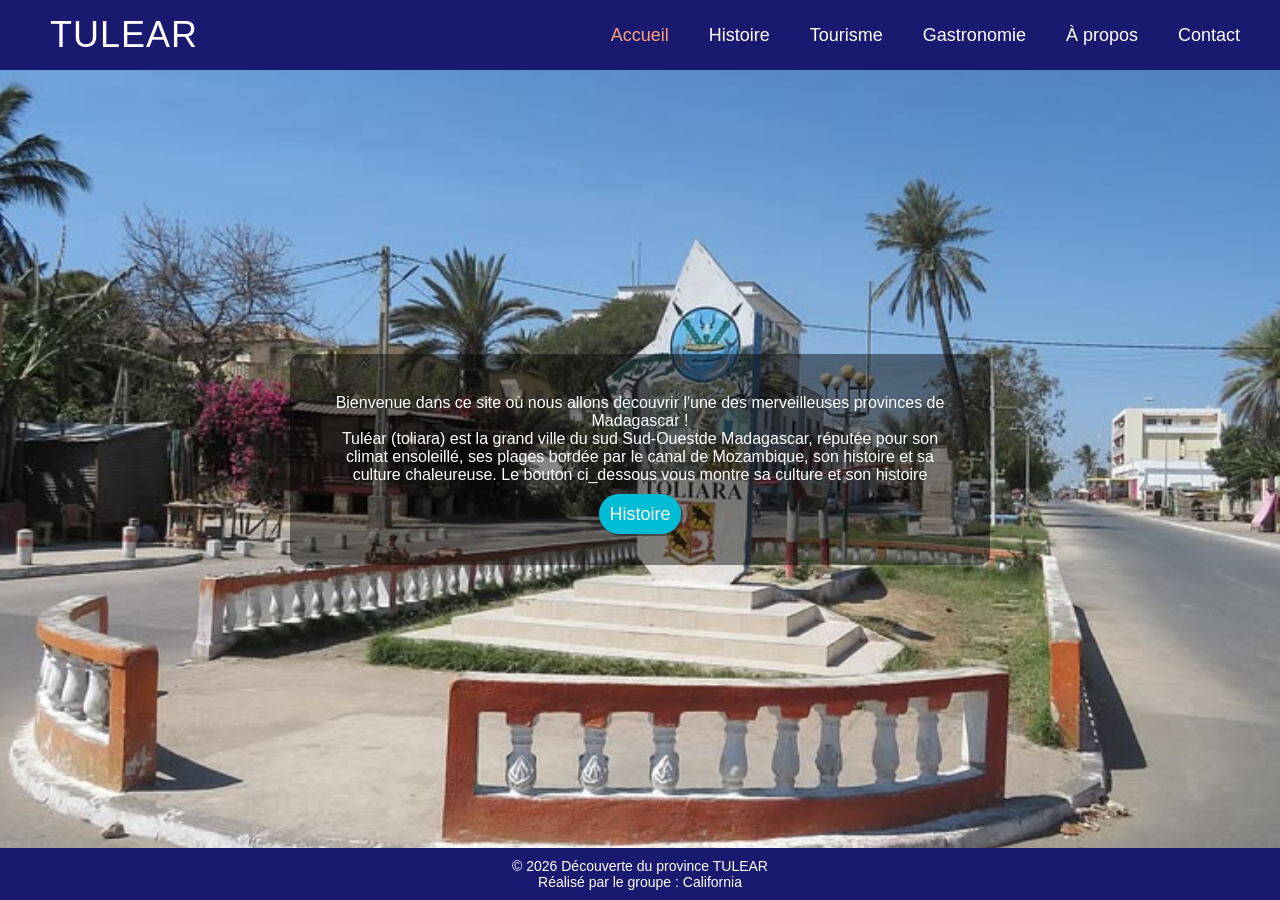
<file: index.html>
<!DOCTYPE html>
<html lang="fr">

    <head>
        <title>Région</title>
        <meta charset="UTF-8">
        <meta name="viewport" content="width=device-width, initial-scale=1.0">
        <link rel="stylesheet" href="https://cdnjs.cloudflare.com/ajax/libs/font-awesome/6.4.0/css/all.min.css">
        <link rel="stylesheet" href="css/style.css">
    </head>

    <body>

        <header>

            <h1>TULEAR</h1>

            <div class="nav-bar">
                <input type="checkbox" id="menu">
                <label for="menu" id="menu-icon"><i class="fa-solid fa-bars"></i></label>
                <nav>
                    <ul>
                        <li><a href="#" class="page-actu">Accueil</a></li>
                        <li><a href="pages/histoir.html">Histoire</a></li>
                        <li><a href="pages/tourism.html">Tourisme</a></li>
                        <li><a href="pages/gastronomie.html">Gastronomie</a></li>
                        <li><a href="pages/about.html">À propos</a></li>
                        <li><a href="pages/contact.html">Contact</a></li>
                    </ul>
                </nav>
            </div>      

        </header>
        
        <main class="acceuil">

            <div class="contenair-acc">
                <p>Bienvenue dans ce site où nous allons découvrir l'une des merveilleuses provinces de Madagascar !</p>
                <p class="p1">
                    Tuléar (toliara) est la grand ville du sud Sud-Ouestde Madagascar, réputée pour son climat ensoleillé, ses plages bordée par le 
                    canal de Mozambique, son histoire et sa culture chaleureuse. Le bouton ci_dessous vous montre sa culture et son histoire
                </p>
                <a href="pages/histoir.html" class="btn-global">Histoire</a>
            </div>

        </main>

        <footer>
            <p>© 2026 Découverte du province TULEAR</p>
            <p>Réalisé par le groupe : California</p>
        </footer>

    </body>

</html>
</file>
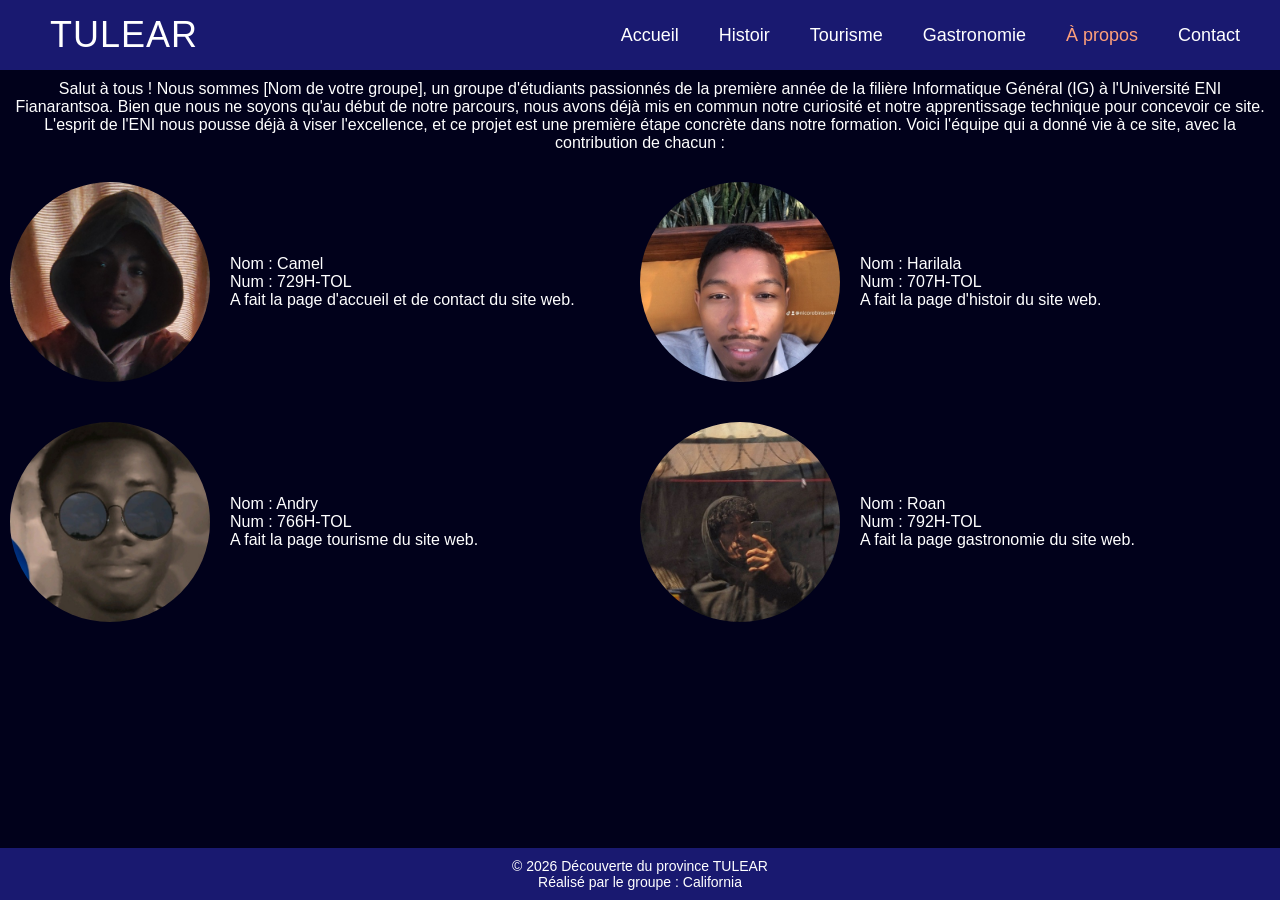
<file: pages/about.html>
<!DOCTYPE html>
<html lang="fr">

    <head>
        <title>Région</title>
        <meta charset="UTF-8">
        <meta name="viewport" content="width=device-width, initial-scale=1.0">
        <link rel="stylesheet" href="https://cdnjs.cloudflare.com/ajax/libs/font-awesome/6.4.0/css/all.min.css">
        <link rel="stylesheet" href="../css/style.css">
    </head>

    <body>

        <header>

            <h1>TULEAR</h1>

            <div class="nav-bar">
                <input type="checkbox" id="menu">
                <label for="menu" id="menu-icon"><i class="fa-solid fa-bars"></i></label>

                <nav>
                    <ul>
                        <li><a href="../index.html">Accueil</a></li>
                        <li><a href="histoir.html">Histoir</a></li>
                        <li><a href="tourism.html">Tourisme</a></li>
                        <li><a href="gastronomie.html">Gastronomie</a></li>
                        <li><a href="#" class="page-actu">À propos</a></li>
                        <li><a href="contact.html">Contact</a></li>
                    </ul>
                </nav>
            </div>      

        </header>

        <main class="about">
            <div class="contenair-abo">
                <div class="content">
                    <p>
                        Salut à tous ! Nous sommes [Nom de votre groupe], un groupe d'étudiants passionnés de la première année de la filière Informatique Général (IG) à l'Université ENI Fianarantsoa.
                         Bien que nous ne soyons qu'au début de notre parcours, nous avons déjà mis en commun notre curiosité et notre apprentissage technique pour concevoir ce site.
                    </p>

                    <p>
                        L'esprit de l'ENI nous pousse déjà à viser l'excellence, et ce projet est une première étape concrète dans notre formation.
                         Voici l'équipe qui a donné vie à ce site, avec la contribution de chacun :
                    </p>
                </div>
                
                <div class="ranger-abo">			
	                <div class="box">
		                <img src="../img/membre1.jpg" alt="membre 1">
		                <div class="right">
			                <p>Nom : Camel</p>
                            <P>Num : 729H-TOL</P>
			                <p> A fait la page d'accueil et de contact du site web. </p>
		                </div>	
	                </div>	
	                		
	                <div class="box">
		                <img src="../img/membre2.jpg" alt="membre 2">
		                <div class="right">
			                <p>Nom : Harilala</p>
                            <P>Num : 707H-TOL</P>
			                <p> A fait la page d'histoir du site web. </p>
		                </div>
	                </div>
                </div>
                
                <div class="ranger-abo">			
	                <div class="box">
		                <img src="../img/membre3.jpg" alt="membre 4">
		                <div class="right">
			                <p>Nom : Andry </p>
                            <P>Num : 766H-TOL</P>
			                <p> A fait la page tourisme du site web. </p>
		                </div>
	                </div>
	                				
	                <div class="box">
		                <img src="../img/membre4.jpg" alt="membre 4">
		                <div class="right">
			                <p>Nom : Roan </p>
                            <P>Num : 792H-TOL</P>
			                <p> A fait la page gastronomie du site web. </p>
		                </div>
	                </div>	
                </div>
            </div>
        </main>

        <footer>
            <p>© 2026 Découverte du province TULEAR</p>
            <p>Réalisé par le groupe : California</p>
        </footer>

    </body>

</html>
</file>
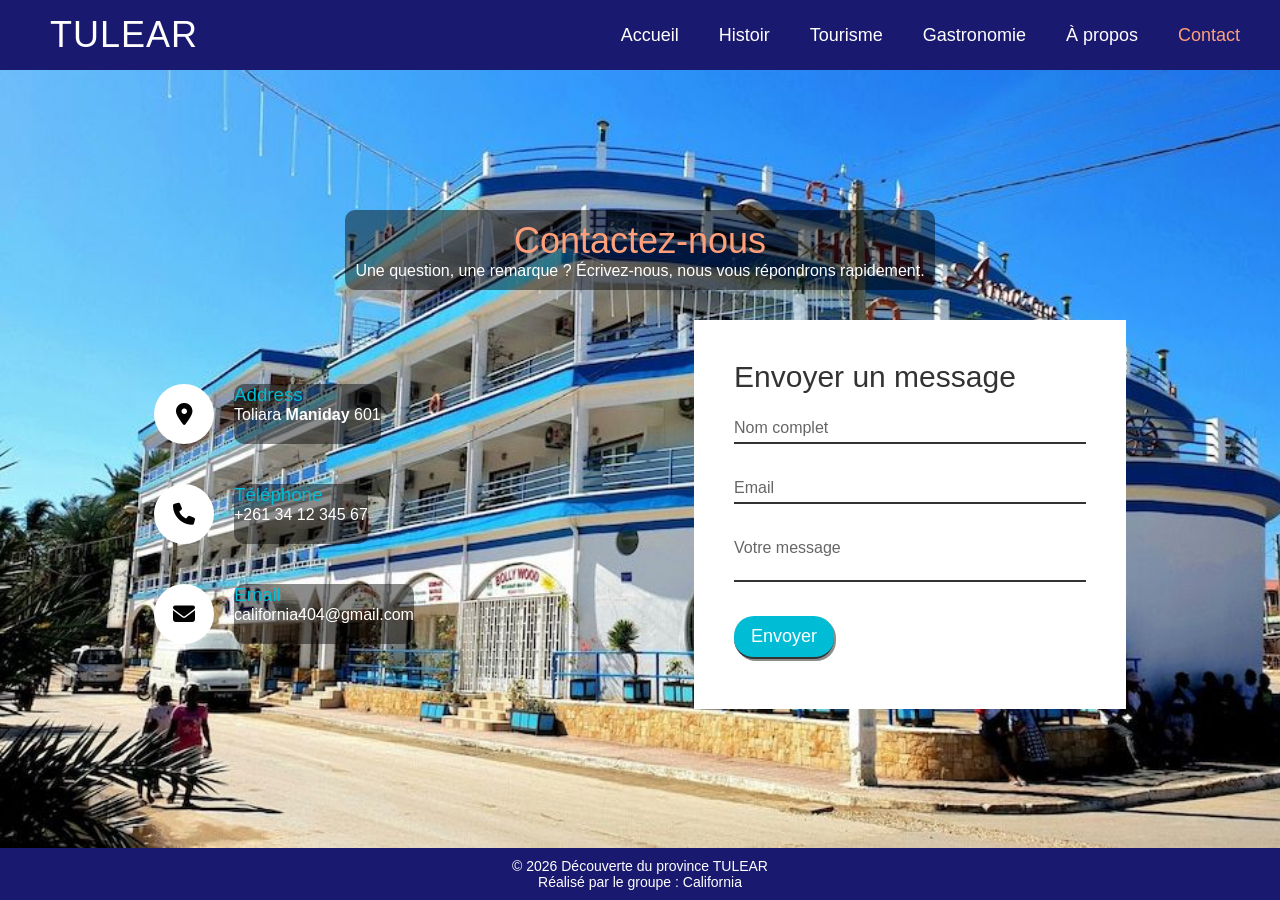
<file: pages/contact.html>
<!DOCTYPE html>
<html lang="fr">

    <head>
        <title>Région</title>
        <meta charset="UTF-8">
        <meta name="viewport" content="width=device-width, initial-scale=1-0">
        <link rel="stylesheet" href="https://cdnjs.cloudflare.com/ajax/libs/font-awesome/6.4.0/css/all.min.css">
        <link rel="stylesheet" href="../css/style.css">
    </head>

    <body>

        <header>

            <h1>TULEAR</h1>

            <div class="nav-bar">
                <input type="checkbox" id="menu">
                <label for="menu" id="menu-icon"><i class="fa-solid fa-bars"></i></label>

                <nav>
                    <ul>
                        <li><a href="../index.html">Accueil</a></li>
                        <li><a href="histoir.html">Histoir</a></li>
                        <li><a href="tourism.html">Tourisme</a></li>
                        <li><a href="gastronomie.html">Gastronomie</a></li>
                        <li><a href="about.html">À propos</a></li>
                        <li><a href="#" class="page-actu">Contact</a></li>
                    </ul>
                </nav>
            </div>      

        </header>
        
        <main class="contact">
            <div class="content">
                <h2>Contactez-nous</h2>
                <p>Une question, une remarque ? Écrivez-nous, nous vous répondrons rapidement.</p>
            </div>

            <div class="contenair-con">
                <div class="contactInfo">
                    <div class="box">
                        <div class="icon"><i class="fa-solid fa-location-dot"></i></div>
                        <div class="text">
                            <h3>Address</h3>
                            <p>Toliara <b>Maniday</b> 601</p>
                        </div>
                    </div>

                    <div class="box">
                        <div class="icon"><i class="fa-solid fa-phone"></i></div>
                        <div class="text">
                            <h3>Téléphone</h3>
                            <p>+261 34 12 345 67</p>
                        </div>
                    </div>

                    <div class="box">
                        <div class="icon"><i class="fa-solid fa-envelope"></i></div>
                        <div class="text">
                            <h3>Email</h3>
                            <p>california404@gmail.com</p>
                        </div>
                    </div>
                </div>

                <div class="contactForm">
                    <form action="">
                        <h2>Envoyer un message</h2>
                        <div class="inputBox">
                            <input type="text" name="FullName" required>
                            <span>Nom complet</span>
                        </div>

                        <div class="inputBox">
                            <input type="email" name="Email" required>
                            <span>Email</span>
                        </div>

                        <div class="inputBox">
                            <textarea name="TypeMessage" id="TypeMessage" required></textarea>
                            <span>Votre message</span>
                        </div>

                        <div class="inputBox">
                            <input type="submit" value="Envoyer" class="btn-global">
                        </div>
                    </form>
                </div>
            </div>  
        </main>

        <footer>
            <p>© 2026 Découverte du province TULEAR</p>
            <p>Réalisé par le groupe : California</p>
        </footer>

    </body>

</html>
</file>
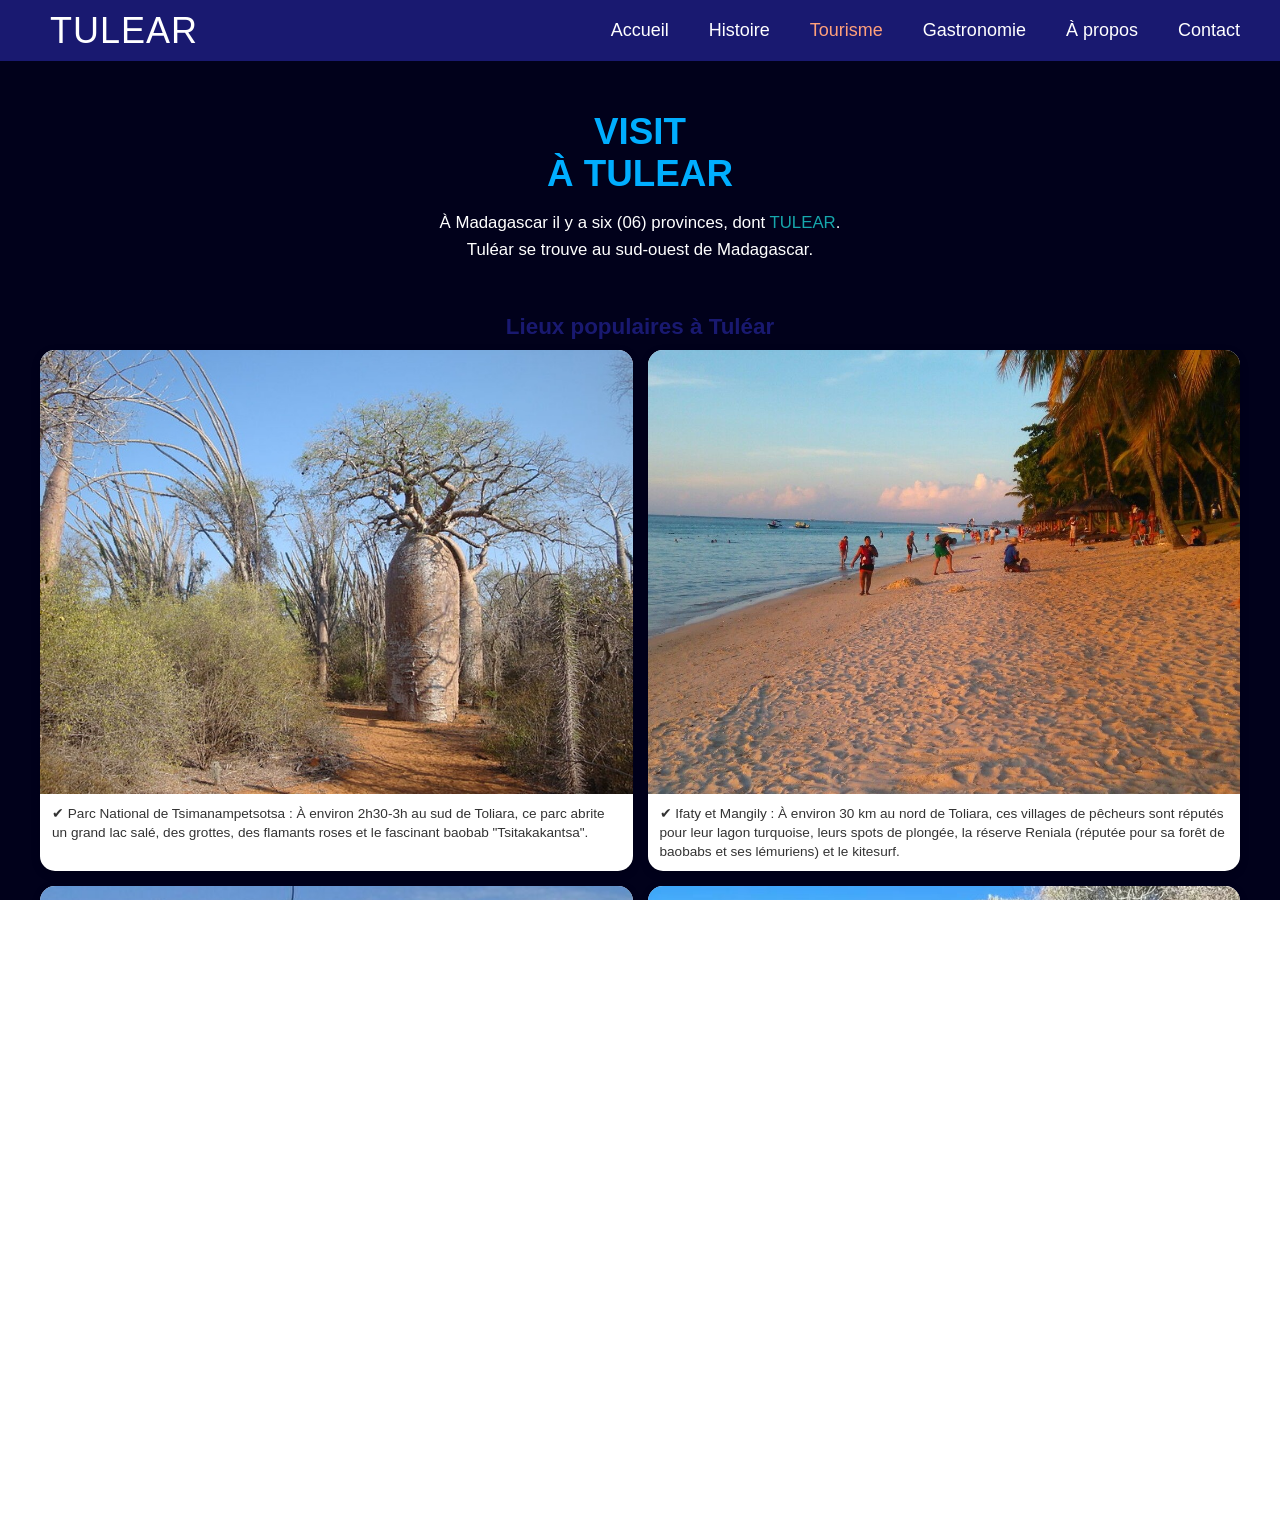
<file: pages/tourism.html>
<!DOCTYPE html>
<html lang="fr">

    <head>
        <title>Région - Tourisme</title>
        <meta charset="UTF-8">
        <meta name="viewport" content="width=device-width, initial-scale=1.0">
        <link rel="stylesheet" href="https://cdnjs.cloudflare.com/ajax/libs/font-awesome/6.4.0/css/all.min.css">
        <link rel="stylesheet" href="../css/style.css">
    </head>

    <body>
        <header>

            <h1>TULEAR</h1>

            <div class="nav-bar">
                <input type="checkbox" id="menu">
                <label for="menu" id="menu-icon"><i class="fa-solid fa-bars"></i></label>

                <nav>
                    <ul>
                        <li><a href="../index.html">Accueil</a></li>
                        <li><a href="histoir.html">Histoire</a></li>
                        <li><a href="#" class="page-actu">Tourisme</a></li>
                        <li><a href="gastronomie.html">Gastronomie</a></li>
                        <li><a href="about.html">À propos</a></li>
                        <li><a href="contact.html">Contact</a></li>
                    </ul>
                </nav>
            </div>

        </header>

        <main class="tourism">
            <div class="debut">
                <h2>VISIT <br> À TULEAR</h2>
                <p class="VISIT">À Madagascar il y a six (06)
                    provinces, dont <span style="color: rgb(22, 167, 172);">TULEAR</span>. <br>
                    Tuléar se trouve au sud-ouest de Madagascar.</p>
            </div>

            <section class="SCT-tou">
                <div class="contenair-tou">
                    <h3>Lieux populaires à Tuléar</h3>

                    <div class="image">

                        <div class="box">
                            <img src="../img/tourism/img3.jpeg" alt="Tsitakakantsa" class="images">
                            <p class="para">✔ Parc National de Tsimanampetsotsa : À environ 2h30-3h au sud de Toliara, 
                                ce parc abrite un grand lac salé, des grottes, 
                                des flamants roses et le fascinant baobab "Tsitakakantsa".
                            </p>
                        </div>

                        <div class="box">
                            <img src="../img/tourism/img0.jpg" alt="Mangily" class="images">
                            <p class="para">✔ Ifaty et Mangily : À environ 30 km au nord de Toliara,
                                 ces villages de pêcheurs sont réputés pour leur lagon turquoise, leurs spots de plongée,
                                 la réserve Reniala (réputée pour sa forêt de baobabs et ses lémuriens) et le kitesurf.
                            </p>
                        </div>

                        <div class="box">
                            <img src="../img/tourism/img5.jpeg" alt="Anakao" class="images">
                            <p class="para">✔ Anakao : Un village de pêcheurs Vezo authentique situé au sud de Tuléar, 
                                accessible en bateau rapide (comme avec Anakao Express). Le site est mondialement connu pour ses eaux cristallines, sa tranquillité et la proximité de l'île de Nosy Ve, 
                                sanctuaire des Phaétons à queue rouge.
                            </p>
                        </div>

                        <div class="box">
                            <img src="../img/tourism/img6.jpeg" alt="Tuléar" class="images">
                            <p class="para">✔ La Grotte de Sarodrano est l'une des attractions naturelles les plus célèbres de la région de Toliara. 
                                Située à environ 15 kilomètres au sud de la ville, sur la route menant à Saint-Augustin, 
                                elle abrite une piscine naturelle d'eau douce souterraine à seulement quelques mètres de la mer.
                            </p>
                        </div>

                    </div>
                </div>
            </section>

        </main>

        <footer>
            <p>© 2026 Découverte du province TULEAR</p>
            <p>Réalisé par le groupe : California</p>
        </footer>
    </body>
</html>
</file>
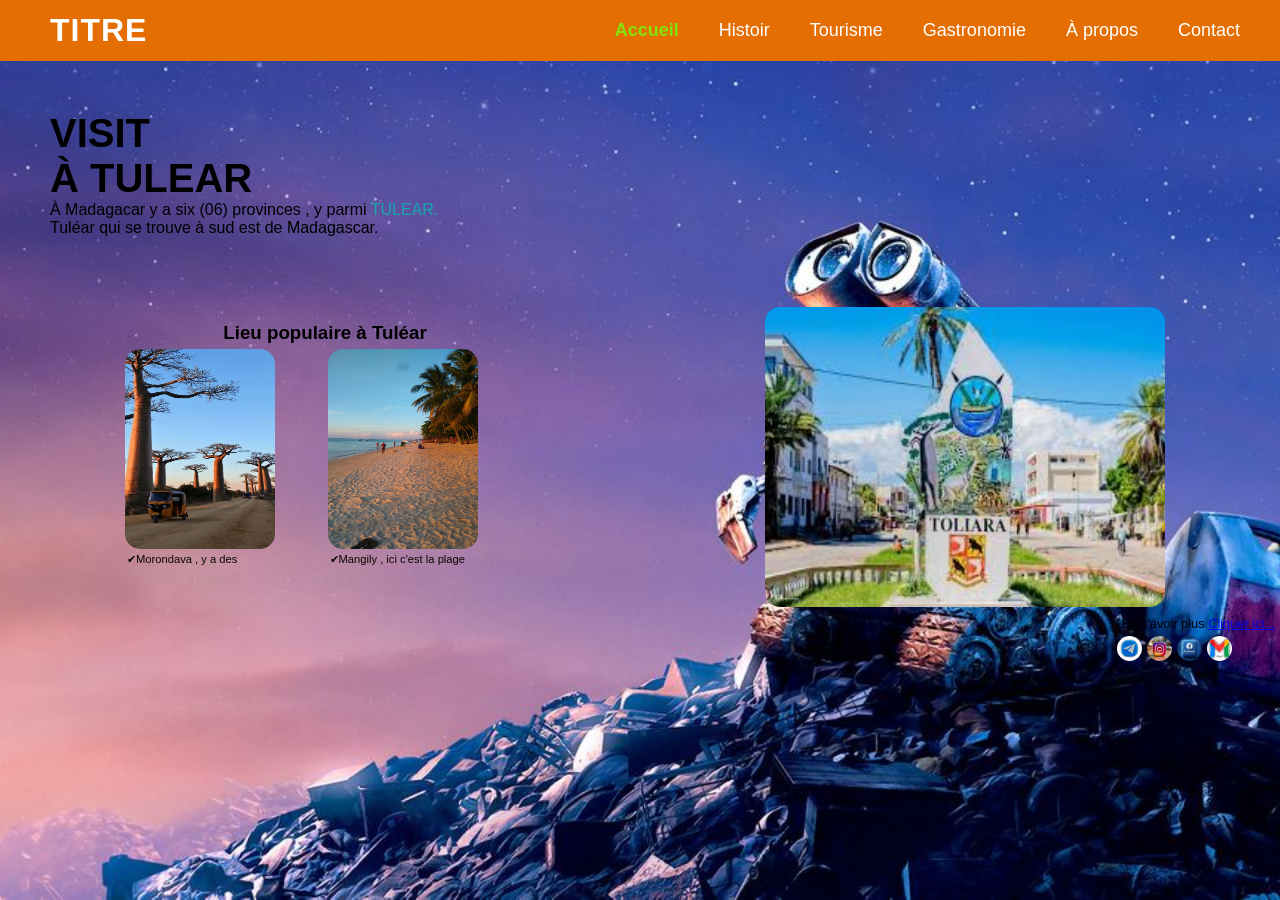
<file: pages/tourisme.html>
<!DOCTYPE html>
<html lang="en">
<head>
    <meta charset="UTF-8">
    <meta name="viewport" content="width=device-width, initial-scale=1.0">
    <title>Pages Tourisme</title>
    <link rel="stylesheet" href="./tourisme.css">
</head>
<body>
        <header>

            <h1>TITRE</h1>

            <div class="nav-bar"> 
                <input type="checkbox" id="menu">
                <label for="menu" id="menu-icon">☰</label>               
                <nav class="nav-liens" >
                    <ul>
                        <li><a href="#" class="page-actu">Accueil</a></li>
                        <li><a href="#">Histoir</a></li>
                        <li><a href="#">Tourisme</a></li>
                        <li><a href="#">Gastronomie</a></li>
                        <li><a href="#">À propos</a></li>
                        <li><a href="pages/contact.html">Contact</a></li>
                    </ul>
                </nav>                   
            </div>      

        </header>
        
        <main class="main">
            <div class="debut">
                <h2>VISIT  <br>À TULEAR   </h2>
                <P class="VISIT">À Madagacar y a six (06)
                 provinces , y parmi <span style="color: rgb(22, 167, 172);">TULEAR.</span> <br>
                 Tuléar 
                 qui se trouve à sud est de Madagascar.</P>
            </div>

            <section class="global-SCT">
                <section class="SCT">
                    <h3>Lieu populaire à Tuléar</h3>
                    <div class="image">                   
                        <div class="img">
                            <img src="./img/img3.jpg" alt="img0" width="150px" height="200px" class="images">
                            <p class="para">✔Morondava , y a des <br>beaucoup des animaux <br> chauvages commes les <br>
                                singes dit MAKI  , tortue ,...</p>
                            
                        </div>
                        <div class="img">
                            <img src="./img/img0.jpg" alt="img0" width="150px" height="200px" class="images">
                            <p class="para">✔Mangily , ici c'est la plage <br> magnifique 
                                on peut  faire de <br>picnic , pèche , foret ,....
                            </p>
                        </div>
                        <div class="img">
                            <img src="./img/img5.jpg" alt="img0" width="150px" height="200px" class="images">
                            <p class="para">✔Madiorano , ici c'est comme <br>
                                            Mangily par contre on peut <br>
                                            voir beaucoup des poisson et <br>
                                            des visiteurs,...</p>
                        </div>
                        <div class="img"> 
                            <img src="./img/img6.jpg" alt="img0" width="150px" height="200px" class="images">
                            <p class="para">✔Tuléar , voici son cartes <br>
                                entiers.</p>
                        </div>
                    </div>
                </section>

                <section class="SCT1">
                    <img src="./img/IMG.jpg" alt="" width="400px" height="300px" id="images">
                </section>
            </section>

        </main>

        <footer>
            <div>
                <p style="font-size: 0.8rem;margin: 5px;;">En  s'avoir plus <a href="#">Cliquer ici...</a></p>
                <div class="logo">
                    <img src="./img/logo3.jpg" alt="logo3" height="25px" width="25px"> 
                    <img src="./img/logo4.jpg" alt="logo4" height="25px" width="25px">
                    <img src="./img/logo5.jpg" alt="logo5" height="25px" width="25px">
                    <img src="./img/logo6.jpg" alt="logo6" height="25px" width="25px">
                </div>

            </div>
        </footer>
</body>
</html>
</file>
<file: css/style.css>
:root{
    /* couleur principal du site */
    --couleur-principale: #191970;
    --couleur-primaire: #ffa07a;
    --couleur-hover: #ff00ff;
    --couleur-form: #fff;
    --couleur-backg: rgb(1, 1, 27);

    /* couleur des texts */
    --couleur-btn: #00bcd4;
    --couleur-text: white;
    --couleur-titre1: #00bcd4;
    --couleur-titre2: rgb(0, 174, 255);
}

*{
    padding: 0px;
    margin: 0px;
    box-sizing: border-box;
    font-family: Arial, Helvetica, sans-serif;
}

html, body{
    width: 100%;
    height: 100vh; 
    overflow-y: auto;
    display: flex;
    flex-direction: column;
}

/* -----------------
Barre de navigation  
--------------------*/

header{
    display: flex;
    justify-content: space-between; 
    align-items: center;
    background-color: var(--couleur-principale);
    width: 100%;
    height: 70px;
}

.nav-bar #menu, 
.nav-bar #menu-icon{
    display: none;
}

header h1{
    color: var(--couleur-text);
    margin-left: 50px;
    letter-spacing: 1px;
    font-size: 36px;
    font-weight: 500;
}

.nav-bar{
    display: flex;
}

.nav-bar nav ul{
    list-style: none;
    display: flex;
    padding: 20px;
}

.nav-bar nav a{
    text-decoration: none;
    font-size: 18px;
    font-weight: 300;
    color: var(--couleur-text);
    border-radius: 20px;
    padding: 12px 20px;
    transition: background-color 0.3s ease, color 0.3s ease;
}

.nav-bar nav a:hover{
    background-color: var(--couleur-btn);
}

.nav-bar .page-actu{
    color: var(--couleur-primaire);
    font-weight: 500;
}

/* --------------
  Configue global
-----------------*/

.btn-global{
    width: 100px;
    background-color: var(--couleur-btn);
    color: white;
    border: none;
    border-radius: 20px;
    cursor: pointer;
    padding: 10px;
    margin-top: 10px;
    font-size: 18px;
    box-shadow: 2px 2px rgba(29, 28, 28, 0.5);
    transition: transform 0.15s ease, box-shadow 0.15s ease;
}

.btn-global:hover{
    transform: translateY(-2px);
}

.btn-global:active{
    transform: translateY(0);
    box-shadow: inset 2px 2px rgba(0, 0, 0, 0.45);
}

/*---------------
   pied de page 
 ----------------*/

footer{
    background-color: var(--couleur-principale);
    color: var(--couleur-text);
    text-align: center;
    padding: 10px;
}

footer p{
    font-size: 14px;
    font-weight: 400;
}

/* ------------
  Acceuil
---------------*/

.acceuil{
    flex: 1;
    display: grid;
    place-items: center;
    background-image: url(../img/img-acc.jpeg);
    background-size: cover;
    background-position: center;
    background-repeat: no-repeat;
    width: 100%;
}

.acceuil .contenair-acc{
    max-width: 700px;
    margin: 0 auto;
    padding: 40px;
    text-align: center;
    background-color: rgba(0, 0, 0, 0.45); /* lisibilité du texte sur la photo */
    border-radius: 10px;
    color: var(--couleur-text);
    font-weight: 500;
}

.acceuil  .contenair-acc .p1{
    margin-bottom: 20px;
}

.acceuil .contenair-acc a{
    text-decoration: none;
}

/*--------------- 
  About
-----------------*/

.about{
	background-color: var(--couleur-backg); 
    flex: 1;
    color: var(--couleur-text);
}

.about .content{
    padding: 10px;
    text-align: center;
}

.ranger-abo{
	width: 100%;
	height: auto;
	display: flex;
	padding: 20px 10px;
}

.ranger-abo .box img{
	width: 200px;
	height: auto;
    border-radius: 100%;
}

.ranger-abo .box{
	display: flex;
	align-items: center;
	width: 50%;
	height: auto;
}

.ranger-abo .box .right{
	width: 60%;
	height: auto;
	margin-left: 20px;
}

/*---------------
  Contact
-----------------*/

.contact{
    position: relative;
    flex: 1;
    width: 100%;
    padding: 50px 100px;
    display: flex;
    justify-content: center;
    align-items: center;
    flex-direction: column;
    background-image: url(../img/img-con.jpg);
    background-size: cover;
}

.contact .content{
    max-width: 800px;
    text-align: center;
    border-radius: 10px;
    background-color: rgba(0, 0, 0, 0.45);
    padding: 10px;

}

.contact .content h2{
    font-size: 36px;
    font-weight: 500;
    color: var(--couleur-primaire);
}

.contact .content p{
    font-weight: 400;
    color: white;
}

.contenair-con{
    width: 100%;
    display: flex;
    justify-content: center;
    align-items: center;
    margin-top: 30px;
}

.contenair-con .contactInfo{
    width: 50%;
    display: flex;
    flex-direction: column;
}

.contenair-con .contactInfo .box{
    position: relative;
    padding: 20px 0px;
    display: flex;
}

.contenair-con .contactInfo .box .icon{
    min-width: 60px;
    height: 60px;
    background-color: white;
    display: flex;
    justify-content: center;
    align-items: center;
    font-size: 22px;
    border-radius: 100%;
}

.contenair-con .contactInfo .box .text{
    display: flex;
    margin-left: 20px;
    font-size: 16px;
    color: var(--couleur-text);
    background-color: rgba(0, 0, 0, 0.45);
    border-radius: 10px;
    flex-direction: column;
    font-weight: 300;
}

.contenair-con .contactInfo .box .text h3{
    font-weight: 500;
    color: var(--couleur-titre1);
}

.contenair-con .contactForm{
    width: 40%;
    padding: 40px;
    background-color: var(--couleur-form);
}

.contenair-con .contactForm h2{
    font-size: 30px;
    color: #333;
    font-weight: 500;
}

.contenair-con .contactForm .inputBox{
    position: relative;
    width: 100%;
    margin-top: 10px;
}

.contenair-con .contactForm .inputBox input, 
.contenair-con .contactForm .inputBox textarea{
    width: 100%;
    padding: 5px 0px;
    font-size: 16px;
    margin: 10px 0px;
    border: none;
    border-bottom: 2px solid #333;
    outline: none;
    resize: none;
}

.contenair-con .contactForm .inputBox span{
    position: absolute;
    left: 0px;
    padding: 5px 0px;
    font-size: 16px;
    margin: 10px 0px;
    pointer-events: none;
    transition: all 0.5s;
    color: #666;
}

.contenair-con .contactForm .inputBox input:focus ~ span,
.contenair-con .contactForm .inputBox input:valid ~ span,
.contenair-con .contactForm .inputBox textarea:focus ~ span,
.contenair-con .contactForm .inputBox textarea:valid ~ span{
    color: var(--couleur-hover);
    font-size: 12px;
    transform: translateY(-20px);
}

.contenair-con .contactForm .inputBox input[type="submit"]{
    width: 100px;
    padding: 10px;
    font-size: 18px;
}

/*--------------- 
    tourisme
-----------------*/

.tourism{
    flex: 1;
    background-color: transparent;
    background-color: var(--couleur-backg);
    padding: 0 20px;
}

.tourism .debut{
    max-width: 800px;
    margin: 50px auto 40px auto;
    text-align: center;
}

.tourism .debut h2{
    color: rgb(0, 174, 255);
    font-size: 2.3rem;
    margin-bottom: 15px;
}

.tourism .debut .VISIT{
    font-size: 1.05rem;
    line-height: 1.6;
    color: var(--couleur-text);
}

.SCT-tou{
    display: flex;
    flex-wrap: wrap;
    justify-content: center;
    align-items: flex-start;
    gap: 30px;
    max-width: 1200px;
    margin: 0 auto 40px auto;
}

.contenair-tou{
    flex: 1 1 500px;
}

.contenair-tou h3{
    text-align: center;
    padding: 10px;
    color: var(--couleur-principale);
    font-size: 1.4rem;
}

.contenair-tou .image{
    display: grid;
    grid-template-columns: repeat(2, 1fr);
    gap: 15px;
}

.contenair-tou .box{
    background-color: #fff;
    border-radius: 15px;
    overflow: hidden;
    box-shadow: 0 3px 10px rgba(0, 0, 0, 0.15);
    transition: transform 0.25s ease, box-shadow 0.25s ease;
}

.contenair-tou .box:hover{
    transform: translateY(-5px);
    box-shadow: 0 8px 18px rgba(0, 0, 0, 0.2);
}

.contenair-tou .images{
    width: 100%;
    aspect-ratio: 4 / 3;
    height: auto;
    object-fit: cover;
    object-position: center;
    display: block;
}

.contenair-tou .para{
    padding: 10px 12px;
    font-size: 0.85rem;
    line-height: 1.4;
    color: #333;
}

.contenair-tou1 #images{
    width: 100%;
    max-width: 400px;
    height: auto;
    border-radius: 15px;
    box-shadow: 0 3px 10px rgba(0, 0, 0, 0.15);
    object-fit: cover;
}

.footer-tou{
    background-color: var(--couleur-principale);
    color: var(--couleur-text);
    text-align: center;
    padding: 15px 10px;
    margin-top: auto;
}

.footer-tou p{
    font-size: 14px;
    font-weight: 400;
}

.footer-tou a{
    color: var(--couleur-primaire);
}

/*-------------------------------
 Responsive acceil contact about
--------------------------------- */

@media(max-width: 991px){

    /* manu de navigation  */

    .nav-bar #menu-icon{
        font-size: 25px;
        cursor: pointer;
        user-select: none;
        display: block;
        margin-right: 5px;
        color: var(--couleur-text);
    }

    .nav-bar nav{
        position: fixed;
        top: 0px;
        left: -160px;      
        width: 150px;
        height: 100vh;
        background: var(--couleur-principale);
        transition: left .4s ease;
        padding-top:70px;
        z-index: 100;
    }

    .nav-bar #menu:checked ~ nav{
        left:0;
    }

    .nav-bar nav ul{
        flex-direction: column;
    }

    .nav-bar nav li{
        border-bottom:1px solid rgba(255,255,255,.2);
    }

    .nav-bar nav a{
        display:block;
        padding:18px;
        border-radius: 0px;
    }

    .nav-bar nav a:hover{
        background: var(--couleur-btn);
    }

    /* --------About------------ */

    .ranger-abo{
		flex-direction: column;
		width: 100%;
        text-align: center;
	}

    .ranger-abo .box img{
	    width: 150px;
	    height: auto;
    }

	.ranger-abo .box{
		flex-direction: column;
		align-items: center;
		width: 100%;
		border-top: 2px solid #457;
		padding-top: 10px;		
	}
	
	.ranger-abo .box .right{
		margin-left: 0px;
		width: 100%;
        margin-top: 10px;
	}	

    /* -------contacte--------- */

    .contact{
        padding: 50px;
        z-index: 10;
    }
    .contenair-con{
        flex-direction: column;
    }
    .contenair-con .contactInfo{
        margin-bottom: 40px;
    }

    .contenair-con .contactInfo .box .icon{
        min-width: 50px;
        height: 50px;
    }

    .contenair-con .contactInfo,
    .contenair-con .contactForm{
        width: 100%;
        border-radius: 20px;
    }

}

@media(max-width: 419px){

    /* contacte */

    .contenair-con .contactInfo,
    .contenair-con .contactForm{
        padding: 15px;
        width: 270px;
    }

}

/* ------------------------
   responsive tourisme
--------------------------- */

@media screen and (max-width: 800px){

    .tourism .debut h2{
        font-size: 1.7rem;
    }

    .contenair-tou .image{
        grid-template-columns: 1fr 1fr;
    }

    .SCT-tou{
        flex-direction: column;
        align-items: center;
    }
}

@media screen and (max-width: 480px){

    .contenair-tou .image{
        grid-template-columns: 1fr;
    }
}

/*--------------- 
   Gastronomie
-----------------*/

@import url('https://fonts.googleapis.com/css2?family=Poppins:ital,wght@0,100;0,200;0,300;0,400;0,500;0,600;0,700;0,800;0,900;1,100;1,200;1,300;1,400;1,500;1,600;1,700;1,800;1,900&display=swap');

.gastronomie,
.gastronomie *{
    font-family: "Poppins", sans-serif;
}

.gastronomie{
    flex: 1;
    width: 100%;
    background-color: var(--couleur-backg);
}

.gastronomie .titre-gastro{
    display: flex;
    justify-content: center;
    align-items: center;
    font-weight: bold;
    font-size: 20px;
    color: rgb(0, 174, 255);
    padding: 20px 0;
    letter-spacing: 1px;
}

.gastronomie .droite {
    display: flex;
    justify-content: right;
    color: white;
}

.gastronomie .droite img {
    width: 400px;
    max-width: 90%;
    height: auto;
    margin-bottom: 40px;
    margin-right: 50px;
    border: 3px solid white;
    border-radius: 10px;
}

.gastronomie h2 {
    color: rgb(3, 75, 127);
}

.gastronomie .images {
    background-image: url(../img/gastronomie/poisson3.jpeg);
    background-size: cover;
    background-position: center;
    color: white;
    background-repeat: no-repeat;
    display: flex;
    justify-content: center;
    align-items: center;
    height: 60vh;
    font-size: 40px;
    animation: gastroChangeBackground 12s infinite;
}

.gastronomie h3 {
    border: 5px solid white;
    padding: 10px;
    margin: 10px;
    border-radius: 5px;
    border-left: none;
    border-right: none;
    background-color: rgba(0, 0, 0, 0.258);
}

.gastronomie .left {
    font-weight: bold;
    padding: 40px;
    color: white;
}

.gastronomie .right {
    display: flex;
    justify-content: right;
    padding: 50px;
    font-weight: bold;
    color: rgb(209, 209, 209);
}

.gastronomie .image .galerie {
    display: flex;
    justify-content: space-between;
    flex-wrap: wrap;
    gap: 20px;
    padding: 0 30px;
}

.gastronomie .image .galerie .sary {
    width: 30%;
    height: 250px;
    border-radius: 1rem;
    box-shadow: 5px 5px 30px rgba(0, 0, 0, 0.1);
    overflow: hidden;
    position: relative;
    cursor: pointer;
    background-color: white;
    padding: 20px;
}

.gastronomie .image .galerie .sary img {
    object-fit: cover;
    height: 100%;
    width: 100%;
    border-radius: 1rem;
}

.gastronomie .image .galerie .description {
    transform: translateY(350px);
    background: white;
    padding: 20px;
    text-align: center;
    transition: 0.5s;
}

.gastronomie .image .galerie .sary:hover .description {
    transform: translateY(-150px);
}

.gastronomie .images2 {
    background-image: url(../img/gastronomie/man4.jpg);
    background-size: cover;
    background-position: center;
    color: white;
    background-repeat: no-repeat;
    display: flex;
    justify-content: center;
    align-items: center;
    height: 60vh;
    font-size: 40px;
    animation: gastroChange 12s infinite;
}

.gastronomie .images3 {
    background-image: url(../img/gastronomie/beef.jpg);
    background-size: cover;
    background-position: center;
    color: white;
    background-repeat: no-repeat;
    display: flex;
    justify-content: center;
    align-items: center;
    height: 60vh;
    font-size: 40px;
    animation: gastroChange2 12s infinite;
}

.gastronomie .images4 {
    background-image: url(../img/gastronomie/jus.jpg);
    background-size: cover;
    background-position: center;
    color: white;
    background-repeat: no-repeat;
    display: flex;
    justify-content: center;
    align-items: center;
    height: 60vh;
    font-size: 40px;
    animation: gastroChange3 12s infinite;
}

@keyframes gastroChangeBackground {
    0% {
        background-image: url(../img/gastronomie/poisson3.jpeg);
    }
    33% {
        background-image: url(../img/gastronomie/poisson.jpg);
    }
    66% {
        background-image: url(../img/gastronomie/cal3.jpg);
    }
    100% {
        background-image: url(../img/gastronomie/crabe.jpg);
    }
}

@keyframes gastroChange {
    0% {
        background-image: url(../img/gastronomie/man4.jpg);
    }
    50% {
        background-image: url(../img/gastronomie/cac2.jpg);
    }
    100% {
        background-image: url(../img/gastronomie/bele2.jpg);
    }
}

@keyframes gastroChange2 {
    0% {
        background-image: url(../img/gastronomie/beef.jpg);
    }
    50% {
        background-image: url(../img/gastronomie/beef3.jpg);
    }
    100% {
        background-image: url(../img/gastronomie/poulet.jpg);
    }
}

@keyframes gastroChange3 {
    0% {
        background-image: url(../img/gastronomie/jus.jpg);
    }
    50% {
        background-image: url(../img/gastronomie/boi.jpg);
    }
    100% {
        background-image: url(../img/gastronomie/coco.jpg);
    }
}

/* ------------------------
   responsive gastronomie
--------------------------- */

@media screen and (max-width: 800px){

    .gastronomie .image .galerie{
        justify-content: center;
    }

    .gastronomie .image .galerie .sary{
        width: 45%;
    }

    .gastronomie .droite img{
        margin-right: 0;
        justify-content: center;
    }

    .gastronomie .droite{
        justify-content: center;
    }
}

@media screen and (max-width: 480px){

    .gastronomie .image .galerie .sary{
        width: 100%;
        height: auto;
    }

    .gastronomie .left,
    .gastronomie .right{
        padding: 20px;
    }

    .gastronomie .images,
    .gastronomie .images2,
    .gastronomie .images3,
    .gastronomie .images4{
        font-size: 26px;
        text-align: center;
    }
}

/*--------------- 
  Histoire
-----------------*/

.histoire{
    flex: 1;
    width: 100%;
    background-color: rgb(1, 1, 27);
    color: #f1f1f1;
}

.histoire .titre-histoire{
    background-color: #0f0f0f;
    padding: 20px;
    text-align: center;
    border-bottom: 1px solid #282828;
}

.histoire .titre-histoire h2{
    margin: 0;
    color: #3498db;
    font-size: 1.8rem;
}

.histoire .region-grid{
    display: grid;
    grid-template-columns: repeat(4, 1fr);
    gap: 20px;
    max-width: 1300px;
    margin: 0 auto;
    padding: 30px 15px;
}

.histoire .image-placeholder{
    width: 100%;
    aspect-ratio: 16 / 9;
    overflow: hidden;
    background-color: #2c3e50;
}

.histoire .image-placeholder img{
    width: 100%;
    height: 100%;
    object-fit: cover;
    display: block;
}

.histoire .region-block{
    background-color: #212121;
    border-radius: 10px;
    overflow: hidden;
    box-shadow: 0 4px 12px rgba(0, 0, 0, 0.4);
    transition: transform 0.3s ease, box-shadow 0.3s ease;
}

.histoire .region-block:hover{
    transform: translateY(-6px);
    box-shadow: 0 8px 20px rgba(52, 152, 219, 0.2);
}

.histoire .description-box{
    padding: 15px;
}

.histoire .description-box h2{
    font-size: 1.1rem;
    color: #ffffff;
    margin: 0 0 8px 0;
}

.histoire .description-box p{
    font-size: 0.9rem;
    color: #aaa;
    margin: 0;
}

/* ------------------------
   responsive histoire
--------------------------- */

@media (max-width: 1024px){
    .histoire .region-grid{
        grid-template-columns: repeat(2, 1fr);
    }
}

@media (max-width: 600px){
    .histoire .region-grid{
        grid-template-columns: 1fr;
        gap: 15px;
    }

    .histoire .titre-histoire h2{
        font-size: 1.3rem;
    }

    .histoire .description-box h2{
        font-size: 1rem;
    }
}
</file>
<file: pages/tourisme.css>
/* * {
    margin: 0;
    padding: 0;
    font-family: Arial, Helvetica, sans-serif;
} */
/* Header */

*{
    padding: 0px;
    margin: 0px;
    font-family: Arial, Helvetica, sans-serif;
}

body{
    width: 100%;
    height: 100vh; 
    display: flex;
    flex-direction: column;  
    background-image: url("./img/img-acc.jpg");
    background-repeat: no-repeat;
    background-position: center;
    background-size: cover;
    
}

/* Barre de navigation  */

header{
    display: flex;
    justify-content: space-between; 
    align-items: center;
    background-color: #e46e01;
    width: 100%;
    height: auto;
}

#menu, #menu-icon{
    display: none;
}

h1{
    color: white;
    margin-left: 50px;
    letter-spacing: 1px;
}

.nav-bar{
    display: flex;
}

nav ul{
    list-style: none;
    display: flex;
    padding: 20px;
}

nav a{
    text-decoration: none;
    font-size: 18px;
    font-weight: 500;
    color: white;
    padding: 12px 20px;
    transition: background-color 0.3s ease, color 0.3s ease;
}

nav a:hover{
    background-color: #ff2100;
}

.page-actu{
    color: #79ee0ce8;
    font-weight: 700;
}

/* Responsive de header */

@media(max-width: 850px){

    #menu-icon{
        font-size: 25px;
        cursor: pointer;
        user-select: none;
        display: block;
        margin-right: 5px;
        color: white;
    }

    nav{
        position: fixed;
        top: 0px;
        left: -160px;      
        width: 150px;
        height: 100vh;
        background: #0b4e02;
        transition: left .4s ease;
        padding-top:70px;
    }

    #menu:checked ~ nav{
        left:0;
    }

    nav ul{
        flex-direction: column;
    }

    nav li{
        border-bottom:1px solid rgba(255,255,255,.2);
    }

    nav a{
        display:block;
        padding:18px;
    }

    nav a:hover{
        background: #ff2100;
    }

}

@media(max-width: 768px){

    h1{
        margin-left: 20px;
        font-size: 22px;
    }

    #menu-icon{
        font-size: 25px;
        cursor: pointer;
        user-select: none;
        display: block;
        margin-right: 5px;
        color: white;
    }

/* Menu */

    nav{
        position: fixed;
        top: 0px;
        left: -160px;      
        width: 150px;
        height: 100vh;
        background: #0b4e02;
        transition: left .4s ease;
        padding-top:70px;
    }

    #menu:checked ~ nav{
        left:0;
    }

    nav ul{
        flex-direction: column;
    }

    nav li{
        border-bottom:1px solid rgba(255,255,255,.2);
    }

    nav a{
        display:block;
        padding:18px;
    }

    nav a:hover{
        background: #ff2100;
    }

    /* Accueil */

    .conteneur-acc{
        padding: 25px;
        margin: 0 15px;
    }
}


/* LE CORPS DU MAIN */

.main { 
    background-color: transparent; 
}

.debut {
    margin: 50px 0 70px 50px;
}

h3 {
    text-align: center;
    padding: 5px;
}

.global-SCT {
    display: flex;
    justify-content: space-around;
}

.SCT {
    width: 400px;
    height: 250px;
    overflow: hidden;
    margin: 10px;
}

.image {
    display: flex;
    justify-content: center;
    gap: 10px;
    width: 200%;
    animation: slider 8s  infinite;
    transition: 0.5s;
}

.image .img {
    width: 400px;
    height: 250px;
    object-fit: cover;
}

@keyframes slider {
    0% , 20%{
        transform: translateX(0);
    }

    25% , 45%{
        transform: translateX(-400px);
    }

    50% , 70%{
        transform: translateX(-800px);
    }

    75% , 95%{
        transform: translateX(-1200px);
    }

    100%{
        transform: translateX(0);
    } 
}

.img {
    /* border: 1px solid black; */
    border-radius: 15px;
    
}

img {
    border-radius: 15px;
}

.para {
    font-size: 0.7rem;
    margin-left: 2px;
    color: rgb(12, 7, 0);
}

p {
    font-size: 0.5rem;
}

h2{
    color: black;
    font-size: 2.5rem;
}

.VISIT {
    font-size: 1rem;
}

footer {
    display: flex;
    justify-content: flex-end;
}

.logo {
    display: flex;
    gap: 5px;
}

/* Responsive du corps main */

@media screen and (max-width:800px){
    header {
        width: 100%;
    }
    
    main {
        width: 100%;
    }

    h2{
        color: black;
        font-size: 1.5rem;
    }

    .VISIT {
        font-size: 0.5rem;
    }

    .images {
        width: 50px;
        height: 90px;
    }

    #images {
        width: 100px;
        height: 100px;
        margin: 15px 10px 0 0;
    }

    .global-SCT {
        display: flex;
        flex-direction:  column-reverse;
        justify-content: center;
        margin-left: 60px;
        width: 100%;
    }

    body{
    width: 233%;
    /* height: 100vh;  */
    display: flex;
    flex-direction: column;   
    background-image: url("./img/img-acc.jpg");
    background-repeat: no-repeat;
    /* background-position: center; */
    /* background-size: cover;
     */
}
}
</file>
